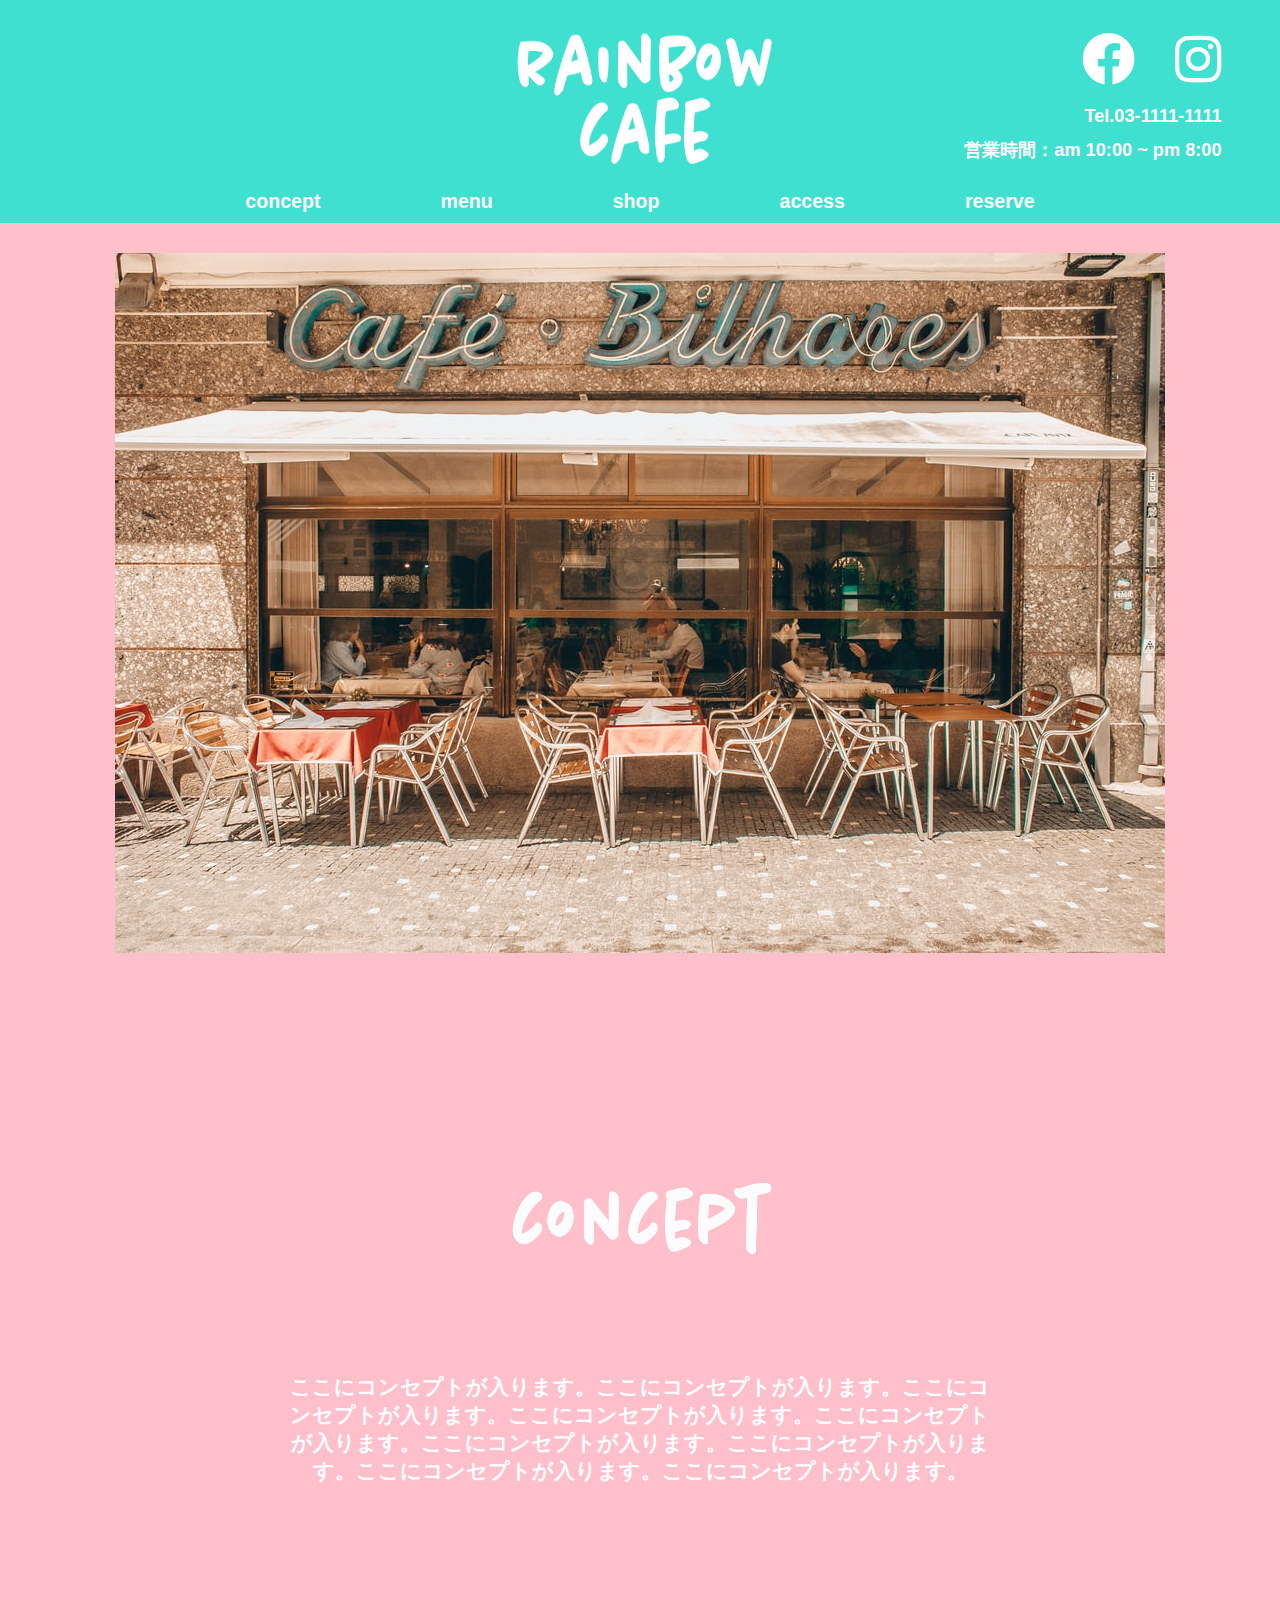
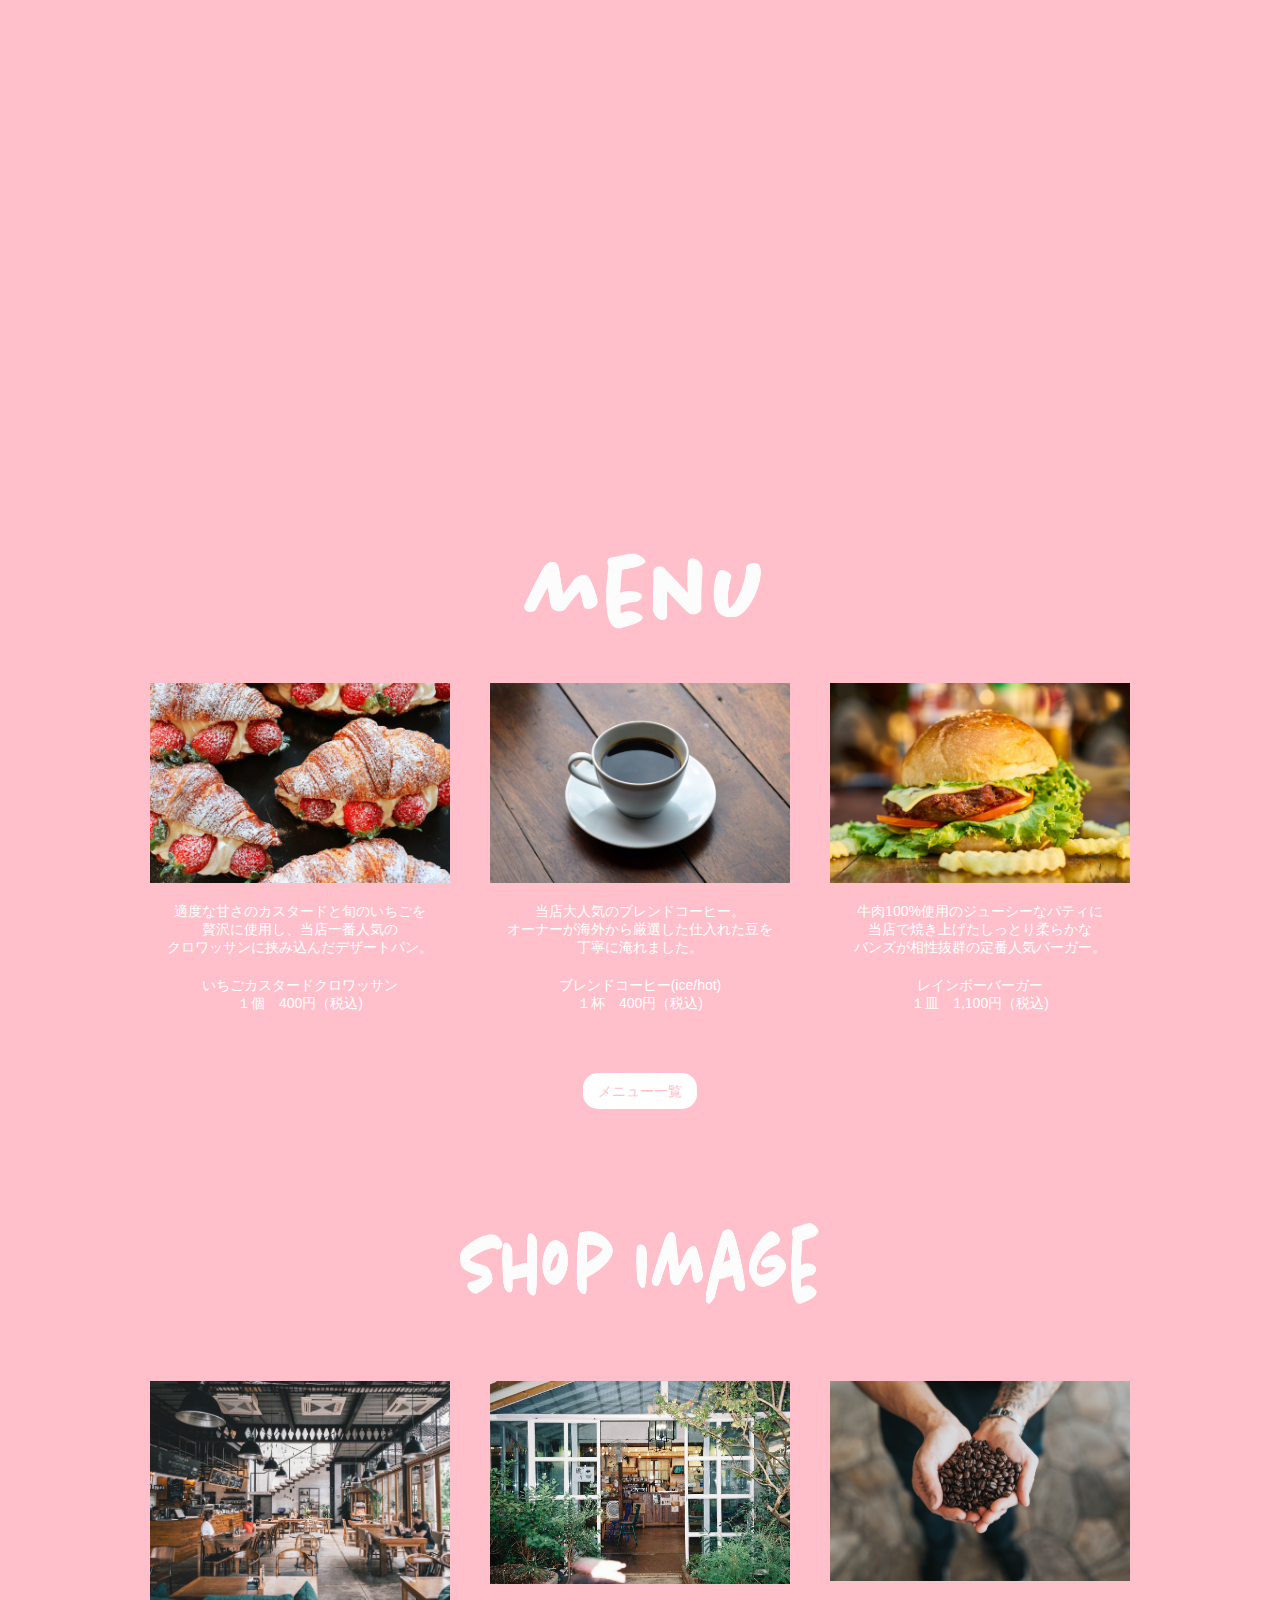
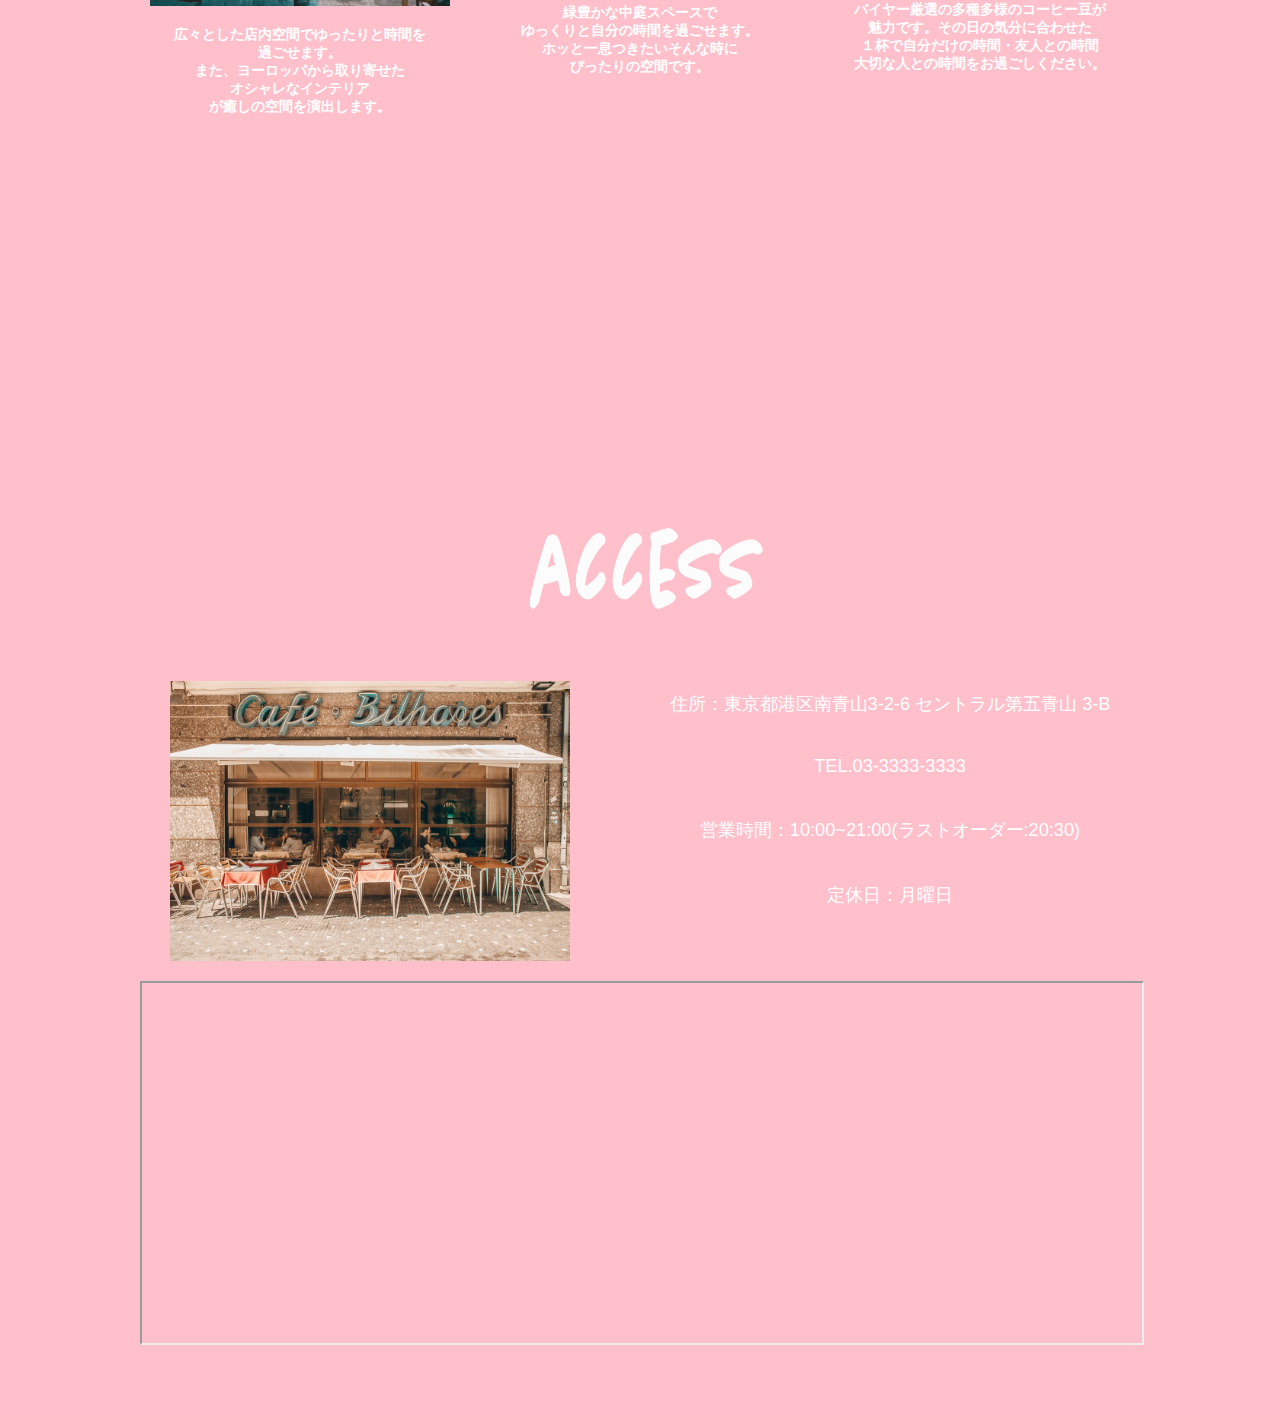
<file: index.html>
<html>
  <head>
    <meta charset="UTF-8">
    <meta name="viewport" content="width=device-width, initial-scale=1.0">
    <title>rainbow cafe</title>
    <link rel="stylesheet" href="index.css">
    <link href="https://use.fontawesome.com/releases/v5.15.1/css/all.css" rel="stylesheet">
    <link href="https://cdn.jsdelivr.net/npm/bootstrap@5.0.0-beta1/dist/css/bootstrap.min.css" rel="stylesheet" integrity="sha384-giJF6kkoqNQ00vy+HMDP7azOuL0xtbfIcaT9wjKHr8RbDVddVHyTfAAsrekwKmP1" crossorigin="anonymous">
  </head>
  <body>
    <header>
      <div class="header">
        <div class="header-left">
          <a href="index.html"><img src="images/logo.png" class="logo"></a>
        </div>
        <div class="header-right">
          <div class="sns">
            <a href="#"><i class="fab fa-facebook fa-4x"></i></a>
            <a href="https://instagram.com/yamaki161?utm_medium=copy_link"><span class="insta"><i class="fab fa-instagram fa-4x"></i></span></a>
          </div>
          <p>Tel.03-1111-1111</p>
          <p>営業時間：am 10:00 ~ pm 8:00</p>
        </div>
      </div>
      <div class="navigation">
        <ul class="nav">
          <li><a href="#concept">concept</a></li>
          <li><a href="#food">menu</a></li>
          <li><a href="#decoration">shop</a></li>
          <li><a href="#info">access</a></li>
          <li><a href="reserve.html">reserve</a></li>
        </ul>
      </div>
    </header>

    
    <div class="main">
      <div class="slide">
        <img src="images/shop1.jpeg" />
      </div>
      
      <div class="contents" id="concept">
        <div class="concepts">
          <img src="images/title3.png" class="title3">
          <p>ここにコンセプトが入ります。ここにコンセプトが入ります。ここにコンセプトが入ります。ここにコンセプトが入ります。ここにコンセプトが入ります。ここにコンセプトが入ります。ここにコンセプトが入ります。ここにコンセプトが入ります。ここにコンセプトが入ります。</p>
        </div>
      </div>

      <div class="food" id="food">
        <img src="images/title7.png" class="title7">
        <div class="items">
          <div class="item">
            <img src="images/menu1.webp" class="shop1">
            <p>適度な甘さのカスタードと旬のいちごを<br>
              贅沢に使用し、当店一番人気の<br>
            クロワッサンに挟み込んだデザートパン。</p>
            <p>いちごカスタードクロワッサン<br>
              １個　400円（税込)</p>
          </div>
          <div class="item">
            <img src="images/menu2.jpeg" class="shop1">
            <p>当店大人気のブレンドコーヒー。<br>
              オーナーが海外から厳選した仕入れた豆を<br>
            丁寧に淹れました。</p>
            <p>ブレンドコーヒー(ice/hot)<br>
              １杯　400円（税込)</p>
          </div>
          <div class="item">
            <img src="images/menu3.jpeg" class="shop1">
            <p>牛肉100%使用のジューシーなパティに<br>
              当店で焼き上げたしっとり柔らかな<br>
            バンズが相性抜群の定番人気バーガー。</p>
            <p>レインボーバーガー<br>
              １皿　1,100円（税込)</p>
          </div>
        </div>
        <a class="button" href="menu.html">メニュー一覧</a>
      </div>

      <div class="decorations" id="decoration">
        <img src="images/title6.png" class="title6">
        <div class="decoration">
          <div class="decoration1">
            <img src="images/shop2.jpeg" class="shop1">
            <p>広々とした店内空間でゆったりと時間を<br>
              過ごせます。<br>
              また、ヨーロッパから取り寄せた<br>
              オシャレなインテリア<br>
              が癒しの空間を演出します。</p>
          </div>
          <div class="decoration1">
            <img src="images/shop3.jpeg" class="shop1">
            <p>緑豊かな中庭スペースで<br>
              ゆっくりと自分の時間を過ごせます。<br>
              ホッと一息つきたいそんな時に<br>
              ぴったりの空間です。<br>
          </div>
          <div class="decoration1">
            <img src="images/menu-image2.jpeg" class="shop1">
            <p>バイヤー厳選の多種多様のコーヒー豆が<br>
              魅力です。その日の気分に合わせた<br>
              １杯で自分だけの時間・友人との時間<br>
              大切な人との時間をお過ごしください。<br>
          </div>
        </div>
      </div>

      <div class="info" id="info">
        <img src="images/title2.png" class="title2">
        <div class="shop-info">
          <img src="images/shop1.jpeg" class="appearance">
          <div class="info-right">
            <p>住所：東京都港区南青山3-2-6 セントラル第五青山 3-B</p>
            <p>TEL.03-3333-3333</p>
            <p>営業時間：10:00~21:00(ラストオーダー:20:30)</p>
            <p>定休日：月曜日</p>           
          </div>
        </div>
        <div class="map">
          <iframe src="https://www.google.com/maps/embed?pb=!1m18!1m12!1m3!1d3241.3798909633633!2d139.71538941504787!3d35.667646880197594!2m3!1f0!2f0!3f0!3m2!1i1024!2i768!4f13.1!3m3!1m2!1s0x60188c9de9ecc8b1%3A0xc1fedbfa6bb92cff!2z44CSMTA3LTAwNjIg5p2x5Lqs6YO95riv5Yy65Y2X6Z2S5bGx77yT5LiB55uu77yS4oiS77yWIOOCu-ODs-ODiOODqeODq-esrOS6lOmdkuWxsQ!5e0!3m2!1sja!2sjp!4v1627907824795!5m2!1sja!2sjp" width="100%" height="40%"></iframe>
        </div>
      </div>
    </div>
  </body>
</html>
</file>
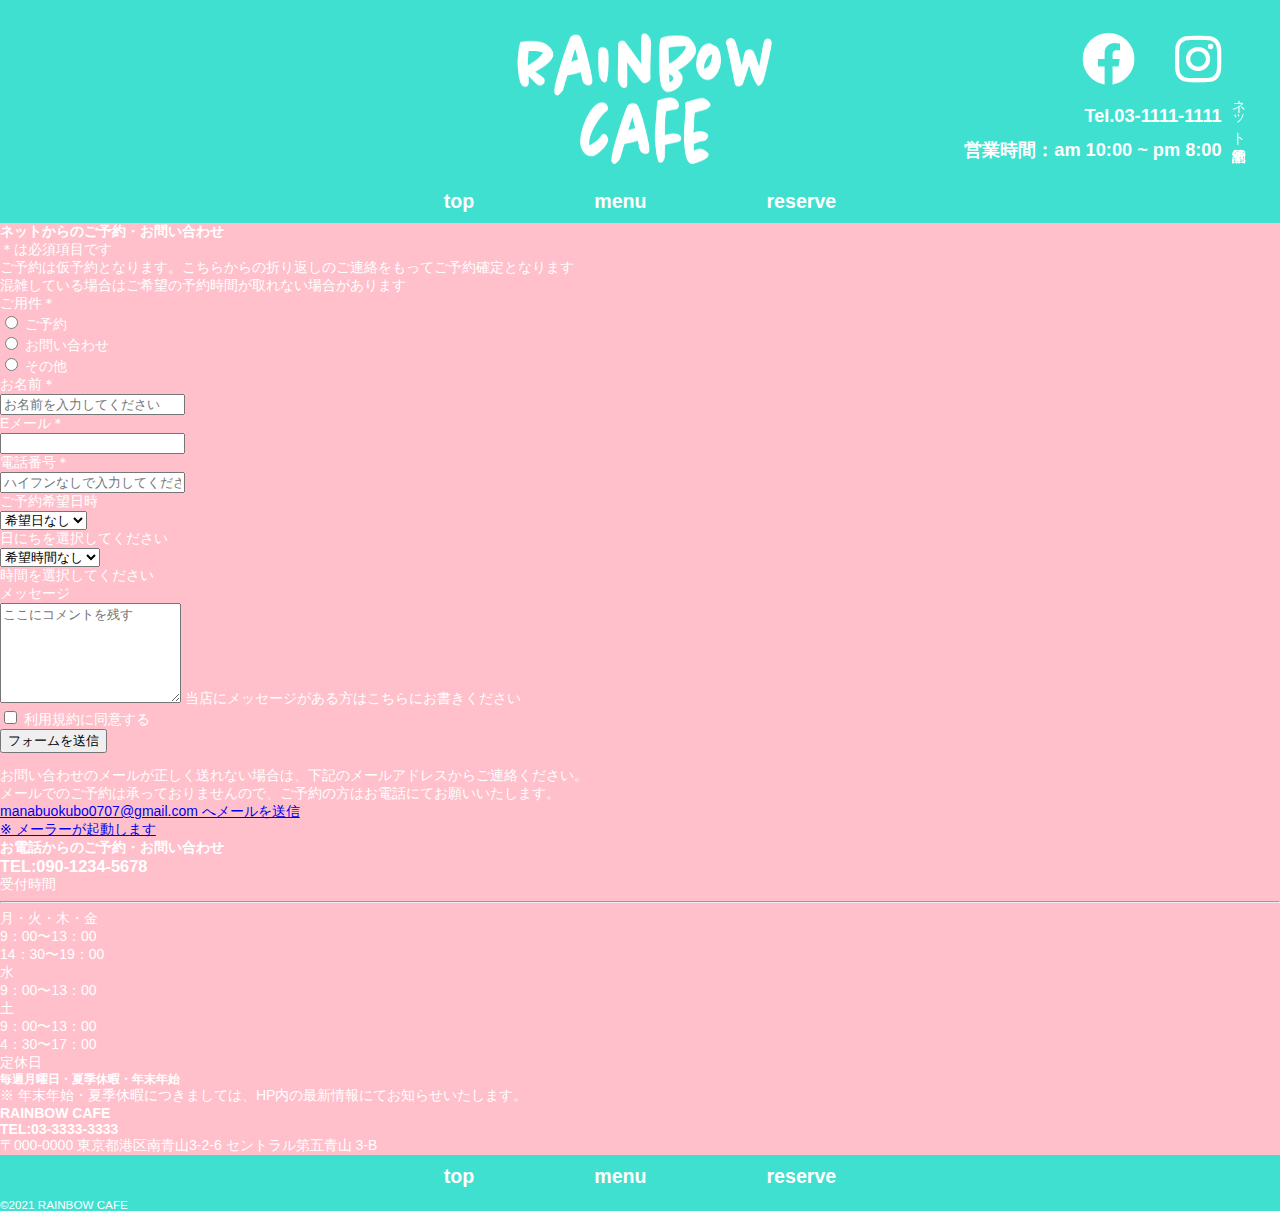
<file: reserve.html>
<html>
  <head>
    <meta charset="UTF-8">
    <meta name="viewport" content="width=device-width, initial-scale=1.0">
    <title>rainbow cafe</title>
    <link rel="stylesheet" href="reserve.css">
    <link href="https://use.fontawesome.com/releases/v5.15.1/css/all.css" rel="stylesheet">
    <link href="https://cdn.jsdelivr.net/npm/bootstrap@5.0.0-beta1/dist/css/bootstrap.min.css" rel="stylesheet" integrity="sha384-giJF6kkoqNQ00vy+HMDP7azOuL0xtbfIcaT9wjKHr8RbDVddVHyTfAAsrekwKmP1" crossorigin="anonymous">
  </head>
  <body>
    <header>
      <div class="header">
        <div class="header-left">
          <a href="index.html"><img src="images/logo.png" class="logo"></a>
        </div>
        <div class="header-right">
          <div class="sns">
            <a href="#"><i class="fab fa-facebook fa-4x"></i></a>
            <a href="https://instagram.com/yamaki161?utm_medium=copy_link"><span class="insta"><i class="fab fa-instagram fa-4x"></i></span></a>
          </div>
          <p>Tel.03-1111-1111</p>
          <p>営業時間：am 10:00 ~ pm 8:00</p>
        </div>
      </div>
      <div class="navigation">
        <ul class="nav">
          <li><a href="index.html" class="top">top</a></li>
          <li><a href="menu.html">menu</a></li>
          <li><a href="reserve.html">reserve</a></li>
        </ul>
      </div>
    </header>
  
    <article class="container-fluid" style="background-color:pink;">
  
      <section class="py-5 px-5">
        <h4 class="text-center font-weight-bold mb-5" id="net-reservation">ネットからのご予約・お問い合わせ</h4>
  
        <ul>
          <li>＊は必須項⽬です</li>
          <li>ご予約は仮予約となります。こちらからの折り返しのご連絡をもってご予約確定となります</li>
          <li>混雑している場合はご希望の予約時間が取れない場合があります</li>
        </ul>
  
        <form class="border p-3 p-md-5 mb-5">
  
          <div class="mb-3 row align-items-center">
            <label for="Subject" class="col-sm-2 col-form-label">ご用件＊</label>
            <div class="col-sm-10">
              <div class="form-check form-check-inline">
                <input type="radio" class="form-check-input" name="inlineRadioOptions" id="inlineRadio1" value="option1" required>
                <label class="form-check-label" for="inlineRadio1">ご予約</label>
              </div>
              <div class="form-check form-check-inline">
                <input type="radio" class="form-check-input" name="inlineRadioOptions" id="inlineRadio2" value="option2" required>
                <label class="form-check-label" for="inlineRadio2">お問い合わせ</label>
              </div>
              <div class="form-check form-check-inline">
                <input type="radio" class="form-check-input" name="inlineRadioOptions" id="inlineRadio3" value="option3" required>
                <label class="form-check-label" for="inlineRadio3">その他</label>
              </div>
            </div>
          </div>
  
          <div class="mb-3 row">
            <label for="Name" class="col-sm-2 col-form-label">お名前＊</label>
            <div class="col-sm-10">
              <input type="text" class="form-control" id="Named" placeholder="お名前を入力してください" required>
            </div>
          </div>
  
          <div class="mb-3 row">
            <label for="Email" class="col-sm-2 col-form-label">Eメール＊</label>
            <div class="col-sm-10">
              <input type="text" class="form-control" id="Email" value="" required>
            </div>
          </div>
  
          <div class="mb-3 row">
            <label for="Tel" class="col-sm-2 col-form-label">電話番号＊</label>
            <div class="col-sm-10">
              <input type="tel" class="form-control" id="Tel" placeholder="ハイフンなしで入力してください" required>
            </div>
          </div>
  
          <div class="mb-3 row">
            <label for="inputEmail" class="col-lg-2 col-form-label">ご予約希望日時</label>
            <div class="col-sm-10">
              <div class="row">
                <div class="col-md-7 mb-3">
                  <select class="custom-select form-control-sm d-block w-100" id="date" required>
                    <option value="希望日なし">希望日なし</option>
                    <option value="2月14日">2月14日</option>
                    <option value="2月15日">2月15日</option>
                    <option value="2月16日">2月16日</option>
                    <option value="2月18日">2月18日</option>
                    <option value="2月19日">2月19日</option>
                    <option value="2月20日">2月20日</option>
                    <option value="2月21日">2月21日</option>
                    <option value="2月22日">2月22日</option>
                    <option value="2月23日">2月23日</option>
                    <option value="2月25日">2月25日</option>
                    <option value="2月26日">2月26日</option>
                    <option value="2月27日">2月27日</option>
                    <option value="2月28日">2月28日</option>
                  </select>
                  <div class="invalid-feedback">
                    日にちを選択してください
                  </div>
                </div>
                <div class="col-md-5 mb-3">
                  <select class="custom-select form-control-sm d-block w-100" id="time" required>
                    <option value="希望時間なし">希望時間なし</option>
                    <option value="9時">9時</option>
                    <option value="9時半">9時半</option>
                    <option value="10時">10時</option>
                    <option value="10時半">10時半</option>
                    <option value="11時">11時</option>
                    <option value="11時半">11時半</option>
                    <option value="12時">12時</option>
                    <option value="12時半">12時半</option>
                    <option value="15時">15時</option>
                    <option value="15時半">15時半</option>
                    <option value="16時">16時</option>
                    <option value="16時半">16時半</option>
                    <option value="17時">17時</option>
                    <option value="17時半">17時半</option>
                  </select>
                  <div class="invalid-feedback">
                    時間を選択してください
                  </div>
                </div>
              </div>
            </div>
          </div>
  
          <div class="mb-5 row align-items-center">
            <label for="Subject" class="col-sm-2 col-form-label">メッセージ</label>
            <div class="col-sm-10">
              <div class="form-floating">
                <textarea class="form-control" placeholder="ここにコメントを残す" id="floatingTextarea2" style="height: 100px"></textarea>
                <label for="floatingTextarea2">当店にメッセージがある方はこちらにお書きください</label>
              </div>
            </div>
          </div>
  
          <div class="d-flex justify-content-center mb-2">
            <div class="form-check">
              <input class="form-check-input" type="checkbox" value="" id="invalidCheck" required>
              <label class="form-check-label" for="invalidCheck">
                利用規約に同意する
              </label>
            </div>
          </div>
          <div class="col-12 text-center">
            <button type=" submit" class="btn btn-primary">フォームを送信</button>
          </div>
        </form>
  
        <div class="mb-5 text-center">
          <p class="text-left">お問い合わせのメールが正しく送れない場合は、下記のメールアドレスからご連絡ください。<br>メールでのご予約は承っておりませんので、ご予約の⽅はお電話にてお願いいたします。</p>
        </div>
  
        <div class="text-center">
          <a href="mailto:manabuokubo0707@gmail.com" class="border btn btn-light p-4 fw-bolder col-md-8">
            manabuokubo0707@gmail.com へメールを送信<br>
            <span class="fw-normal">※ メーラーが起動します</span>
          </a>
        </div>
  
      </section>
  
      <section class="py-5 px-5">
        <h4 class="text-center font-weight-bold mb-5" id="tel-reservation">お電話からのご予約・お問い合わせ</h4>
  
        <div class="border p-3 p-md-5 mb-5">
  
          <h3 class="text-center fw-bold py-5 h1">TEL:090-1234-5678</h3>
  
          <div class="row border-bottom py-3 h4">
            <div class="col-md-4">
              <p>受付時間</p>
            </div>
            <hr class="d-block d-md-none">
            <div class="col-md-4">
              <p>月・火・木・金</p>
            </div>
            <div class="col-md-4">
              <p>9：00〜13：00&ensp;<br class="d-block d-md-none">14：30〜19：00</p>
            </div>
          </div>
  
          <div class="row border-bottom py-3 h4">
            <div class="col-md-4 d-none d-md-block">
            </div>
            <div class="col-md-4">
              <p>水</p>
            </div>
            <div class="col-md-4">
              <p>9：00〜13：00</p>
            </div>
          </div>
  
          <div class="row border-bottom py-3 h4">
            <div class="col-md-4 d-none d-md-block">
            </div>
            <div class="col-md-4">
              <p>土</p>
            </div>
            <div class="col-md-4">
              <p>9：00〜13：00&ensp;<br class="d-block d-md-none">4：30〜17：00</p>
            </div>
          </div>
  
  
  
          <div class="row border-bottom py-3 mb-3 h4">
            <div class="col-4">
              <p>定休日</p>
            </div>
            <div class="col-md-8" >
              <h5>毎週月曜日・夏季休暇・年末年始</h5>
            </div>
          </div>
  
          <p>※ 年末年始・夏季休暇につきましては、HP内の最新情報にてお知らせいたします。</p>
  
        </div>
      </section>
  
      <section class="pb-5">
        <div class="d-lg-flex justify-content-center align-items-center">
          <div class="col-lg-4 text-center mb-3">
            <h4>RAINBOW CAFE</h4>
            <h4 class="h3">TEL:03-3333-3333</h4>
            <p class="mb-0">〒000-0000 東京都港区南青山3-2-6 セントラル第五青山 3-B&ensp;<br class="d-block d-md-none"></p>
          </div>
        </div>
      </section>
  
    </article>
  
    <footer class="info py-5 position-relative">
      <nav class="navbar navbar-expand navbar-light px-4">
        <!--メニュー項目-->
        <div class="collapse navbar-collapse px-3">
          <ul class="navbar-nav mx-auto footer">
            <div class="navigation">
              <ul class="nav">
                <li><a href="index.html" class="top">top</a></li>
                <li><a href="menu.html">menu</a></li>
                <li><a href="reserve.html">reserve</a></li>
              </ul>
            </div>
          </ul>
        </div>
      </nav>
      <div class="text-center mt-4">
        <small class="mb-5 text-white">&copy;2021 RAINBOW CAFE</small>
      </div>
  
    <div class="floating-nav">
      <div class="px-3 py-4 bg-secondary">
        <a class="" href="#net-reservation">ネット予約</a>
      </div>
      <div class="px-3 py-4 bg-dark">
        <a class="" href="#tel-reservation">電話予約</a>
      </div>
    </div>
  
    <!-- JavaScript -->
    <script src="https://cdn.jsdelivr.net/npm/bootstrap@5.0.0-beta1/dist/js/bootstrap.bundle.min.js" integrity="sha384-ygbV9kiqUc6oa4msXn9868pTtWMgiQaeYH7/t7LECLbyPA2x65Kgf80OJFdroafW" crossorigin="anonymous"></script>
  
  </body>
  
</html>
</file>
<file: index.css>
/* リセットCSS */
body {
  font-family: Arial, Helvetica, sans-serif;
  font-size: 14px;
  color: white;
  margin: 0 auto;
  background-color: pink;
  /* background-color: white; */
}

h1,h2,h3,h4,h5,h6,p {
  padding: 0 0;
  margin: 0;
}

ul,li {
  padding: 0;
  margin: 0;
}

/* header */
header {
  background-color: turquoise; 
  font-family: Arial, Helvetica, sans-serif;
}

.header {
  display: flex;
}

.header-left {
  width: 60%;
  margin-left: 30%;
}

.header-right {
  color: white;
  padding-top: 1%;
  padding-right: 3%;
  width: 40%;
}

.header-right a {
  text-align: right;
  display: block;
  font-size: 95%;
  flex-wrap: nowrap;
}

.sns {
  display: flex;
  justify-content: flex-end;
}

.sns a {
  margin: 20px 20px;
  color: white;
  cursor: pointer;
}

.header-right p {
  text-align: right;
  margin-right: 20px;
}

.header-right p {
  float: right;
  font-size: 130%;
  font-weight: bold;
  margin-bottom: 10px;
}

.logo {
  width: 270px;
  height: 150px;
  margin: 20px auto 10px;
  display: block;
}

.navigation {
  background-color: turquoise;
}

.nav {
  display: flex;
  justify-content: center;
  list-style: none;
}

.nav li {
  margin: 10px 60px 10px 60px;
  font-weight: bold;
  font-size: 140%;
}

.nav a {
  text-decoration: none;
  color: white;
  display: inline-block;
  cursor: pointer;
}


/* main部分 */
.main {
  font-family: Arial, Helvetica, sans-serif;
}

.slide {
	position:relative;
  height:700px;
  display: flex;
  justify-content: center;
  padding-top: 30px;
  padding-bottom: 100px;
  background-color: pink;
}

.contents {
  padding-bottom: 100px;
  background-image: url(images/shop2.jpeg);
  min-height: 100vh;
  background-attachment: fixed;
  background-size: cover;
  background-position: center;
}


.concepts p {
  flex-wrap: wrap;
  width: 700px;
  margin: 100px auto 200px;
  font-size: 150%;
  color: white;
}

.concepts {
  text-align: center;
  color: white;
  font-weight: bold;
}

.title3 {
  width: 300px;
  height: 120px;
  margin-top: 100px;
}

/* food */
.food {
  padding-top: 100px;
  padding-bottom: 100px;
  text-align: center;
  background-color: pink;
}

.title7 {
  width: 250px;
  height: 80px;
  margin-bottom: 50px;
}

.items {
  display: flex;
  justify-content: center;
  margin-bottom: 50px;
}

.item {
  margin: auto 20px auto 20px;
}

.item p {
  margin-bottom: 20px;
  color: white;
}

.button {
  background-color: white;
  padding: 10px 15px;
  border-radius: 15px;
  text-decoration: none;
  color: pink;
  cursor: pointer;
}

/* decorations */
.decorations {
  text-align: center;
  background-image: url(images/menu-image3.jpeg);
  min-height: 100vh;
  background-attachment: fixed;
  background-size: cover;
  background-position: center;
}

.title6 {
  width: 400px;
  height: 150px; 
  margin-bottom: 30px;
}

.decoration {
  display: flex;
  justify-content: center;
}

.decoration1 {
  margin-right: 20px;
  margin-left: 20px;
  text-align: center;
}

.decoration1 P {
  font-weight: bold;
  color: white;
}

.shop1 {
  width: 300px;
  margin-bottom: 20px;
}


/* info */
.info {
  padding-bottom: 50px;
  text-align: center;
  background-color: pink;

}

.title2 {
  width: 300px;
  height: 150px;
}

.shop-info {
  display: flex;
  justify-content: center;
}

.map {
  width: 1000px;
  margin: 20px auto;
}

.appearance {
  width: 400px;
  height: 280px;
  margin-right: 100px;
  margin-top: 30px;
}


.info-right p {
  font-size: 130%;
  margin-top: 40px;
  color: white;
}


table {
  margin-top: 30px;
  margin-right: 20px;
}

.calender {
  display: flex;
}

font {
  text-align: center;
}

.info-right span {
  color: #FF6666;
}

.calender p {
  margin-bottom: 2%;
  font-size: 100%;
}

@media screen and (max-width: 599px) {
  .nav {
    font-size: 60%;
  }

  .header-right a, .header-right p {
    font-size: 60%;
  }

  .header-right p {
    margin-right: 20px;
  }

  .fab {
    font-size: 60%;
  }

  .logo {
    width: 100px;
    height: 75px;
  }

  .sns a {
    margin: 10px 10px;
  }

  .nav li {
    margin: 10px 20px 10px 20px;
    font-weight: bold;
    font-size: 100%;
  }
  

  .slide {
    height: 280px;
    padding-bottom: 30px;
  }

  .title3 {
    width: 180px;
    height: 70px;
    margin-top: 10px;
  }

  .contents {
    min-height: 10vh;
    padding: 20px auto 20px; 
    margin: initial;
    height: 30vh;
  }
  
  .contents p {
    width: 230px;
    font-size: 60%;
    margin: 10px auto;
  }

  .title7 {
    width: 200px;
    height: 60px;
  }

  .items {
    flex-direction: column;
  }

  .title6 {
    width: 230px;
    height: 70px;
    margin-top: 20px;
  }

  .decoration {
    flex-direction: column;
  }
  
  .shop1 {
    width: 280px;
    margin: 10px auto 0;
  }

  .title2 {
    width: 230px;
    height: 80px;
    margin-top: 50px;
    margin-bottom: 20px;
  }

  .shop-info {
    flex-direction: column;
  }

  .appearance, iframe {
    width: 280px;
    height: 200px;
    margin: 0 auto 20px;
  }

  .map {
    width: 330px;
    margin: 20px auto;
  }

  .info-right p {
    font-size: 80%;
    text-align: center;
    margin-top: initial;
  }

  .info-right {
    text-align: left;
  }

}

/* i pad  */
@media screen and (min-width:768px) and ( max-width:1024px) {
  .header-right a, .header-right p {
    font-size: 70%;
  }

  .fab {
    font-size: 80%;
  }

  .logo {
    width: 200px;
    height: 125px;
  }

  .nav li {
    font-size: 130%;
    margin: 10px 30px;
  }
  

  .slide {
    height: 550px;
  }

  .contents {
    min-height: 10vh; 
    padding-bottom: 10px;
  }
  
  .contents p {
    width: 450px;
    font-size: 120%;
    margin: 50px auto 100px;
  }
  
  .salon {
    width: 550px;
    margin: 100px auto 0;
  }

  .shop1 {
    width: 200px;
  }

  .decoration p {
    font-size: 65%;
    margin: 10px auto 100px;
  }

  .title3 {
    width: 350px;
    margin-top: 30px;
  }

  .title2 {
    width: 250px;
    margin-top: 70px;
  }

  .decorations {
    min-height: 10vh;
    padding-bottom: 10px;
  }

  .shop-info {
    flex-direction: column;
  }

  .appearance, iframe {
    width: 450px;
    height: 400px;
    margin: 0 auto 20px;
  }

  .map h3 {
    font-size: 120%;
    text-align: center;
    margin-left: initial;
  }

  .info-right p {
    font-size: 120%;
    margin-top: initial;
  }

  .map {
    width: 550px;
    margin: 20px auto;
  }

}
</file>
<file: reserve.css>
/* リセットCSS */
body {
  font-family: Arial, Helvetica, sans-serif;
  font-size: 14px;
  color: white;
  margin: 0 auto;
  background-color: pink;
  /* background-color: white; */
}

h1,h2,h3,h4,h5,h6,p {
  padding: 0 0;
  margin: 0;
}

ul,li {
  padding: 0;
  margin: 0;
}

/* header */
header {
  background-color: turquoise; 
}

.header {
  display: flex;
}

.header-left {
  width: 60%;
  margin-left: 30%;
}

.header-right {
  color: white;
  padding-top: 1%;
  padding-right: 3%;
  width: 40%;
}

.header-right a {
  text-align: right;
  display: block;
  font-size: 95%;
  flex-wrap: nowrap;
}

.sns {
  display: flex;
  justify-content: flex-end;
}

.sns a {
  margin: 20px 20px;
  color: white;
  cursor: pointer;
}

.header-right p {
  text-align: right;
  margin-right: 20px;
}

.header-right p {
  float: right;
  font-size: 130%;
  font-weight: bold;
  margin-bottom: 10px;
}

.logo {
  width: 270px;
  height: 150px;
  margin: 20px auto 10px;
  display: block;
}

.navigation {
  background-color: turquoise;
}

.nav {
  display: flex;
  justify-content: center;
  list-style: none;
}

.nav li {
  margin: 10px 60px 10px 60px;
  font-weight: bold;
  font-size: 140%;
}

.nav a {
  text-decoration: none;
  color: white;
  display: inline-block;
  cursor: pointer;
}

footer {
  background-color: turquoise;
}

.col {
  margin-right: 120px;
}

@font-face {
  font-family: 'Material Icons';
  font-style: normal;
  font-weight: 400;
  src: url(https://example.com/MaterialIcons-Regular.eot);
  /* For IE6-8 */
  src: local('Material Icons'),
    local('MaterialIcons-Regular'),
    url(https://example.com/MaterialIcons-Regular.woff2) format('woff2'),
    url(https://example.com/MaterialIcons-Regular.woff) format('woff'),
    url(https://example.com/MaterialIcons-Regular.ttf) format('truetype');
}

.material-icons {
  font-family: 'Material Icons';
  font-weight: normal;
  font-style: normal;
  font-size: 24px;
  /* Preferred icon size */
  line-height: 1;
  text-transform: none;
  letter-spacing: normal;
  word-wrap: normal;
  white-space: nowrap;
  direction: ltr;
  display: inline-flex;
  vertical-align: middle;

  /* Support for all WebKit browsers. */
  -webkit-font-smoothing: antialiased;
  /* Support for Safari and Chrome. */
  text-rendering: optimizeLegibility;

  /* Support for Firefox. */
  -moz-osx-font-smoothing: grayscale;

  /* Support for IE. */
  font-feature-settings: 'liga';
}

/* Rules for sizing the icon. */

.material-icons.md-36 {
  font-size: 36px;
}

.table > :not(caption) > * > * {
  vertical-align: middle;
}

/* フローティングメニュー */

.floating-nav {
  position: fixed;
  width: 50px;
  right: 0;
  top: 10%;
  cursor: pointer;
}

.floating-nav a {
  color: white;
  writing-mode: vertical-rl;
  text-orientation: upright;
  text-decoration: none;
}


@media screen and (max-width: 599px) {
  .header-right a, .header-right p {
    font-size: 60%;
  }

  .header-right p {
    margin-right: 20px;
  }

  .fab {
    font-size: 60%;
  }

  .logo {
    width: 100px;
    height: 55px;
  }

  .sns a {
    margin: 10px 10px;
  }

  .nav li {
    margin: 10px 20px 10px 20px;
    font-weight: bold;
    font-size: 100%;
  }
  

  .slide {
    height: 230px;
  }


}

/* i pad  */
@media screen and (min-width:768px) and ( max-width:1024px) {
  .header-right a, .header-right p {
    font-size: 80%;
  }

  .fab {
    font-size: 80%;
  }

  .logo {
    width: 130px;
    height: 55px;
  }

  .nav li {
    margin: 10px 30px;
    font-weight: bold;
    font-size: 130%;
  }


}
</file>
